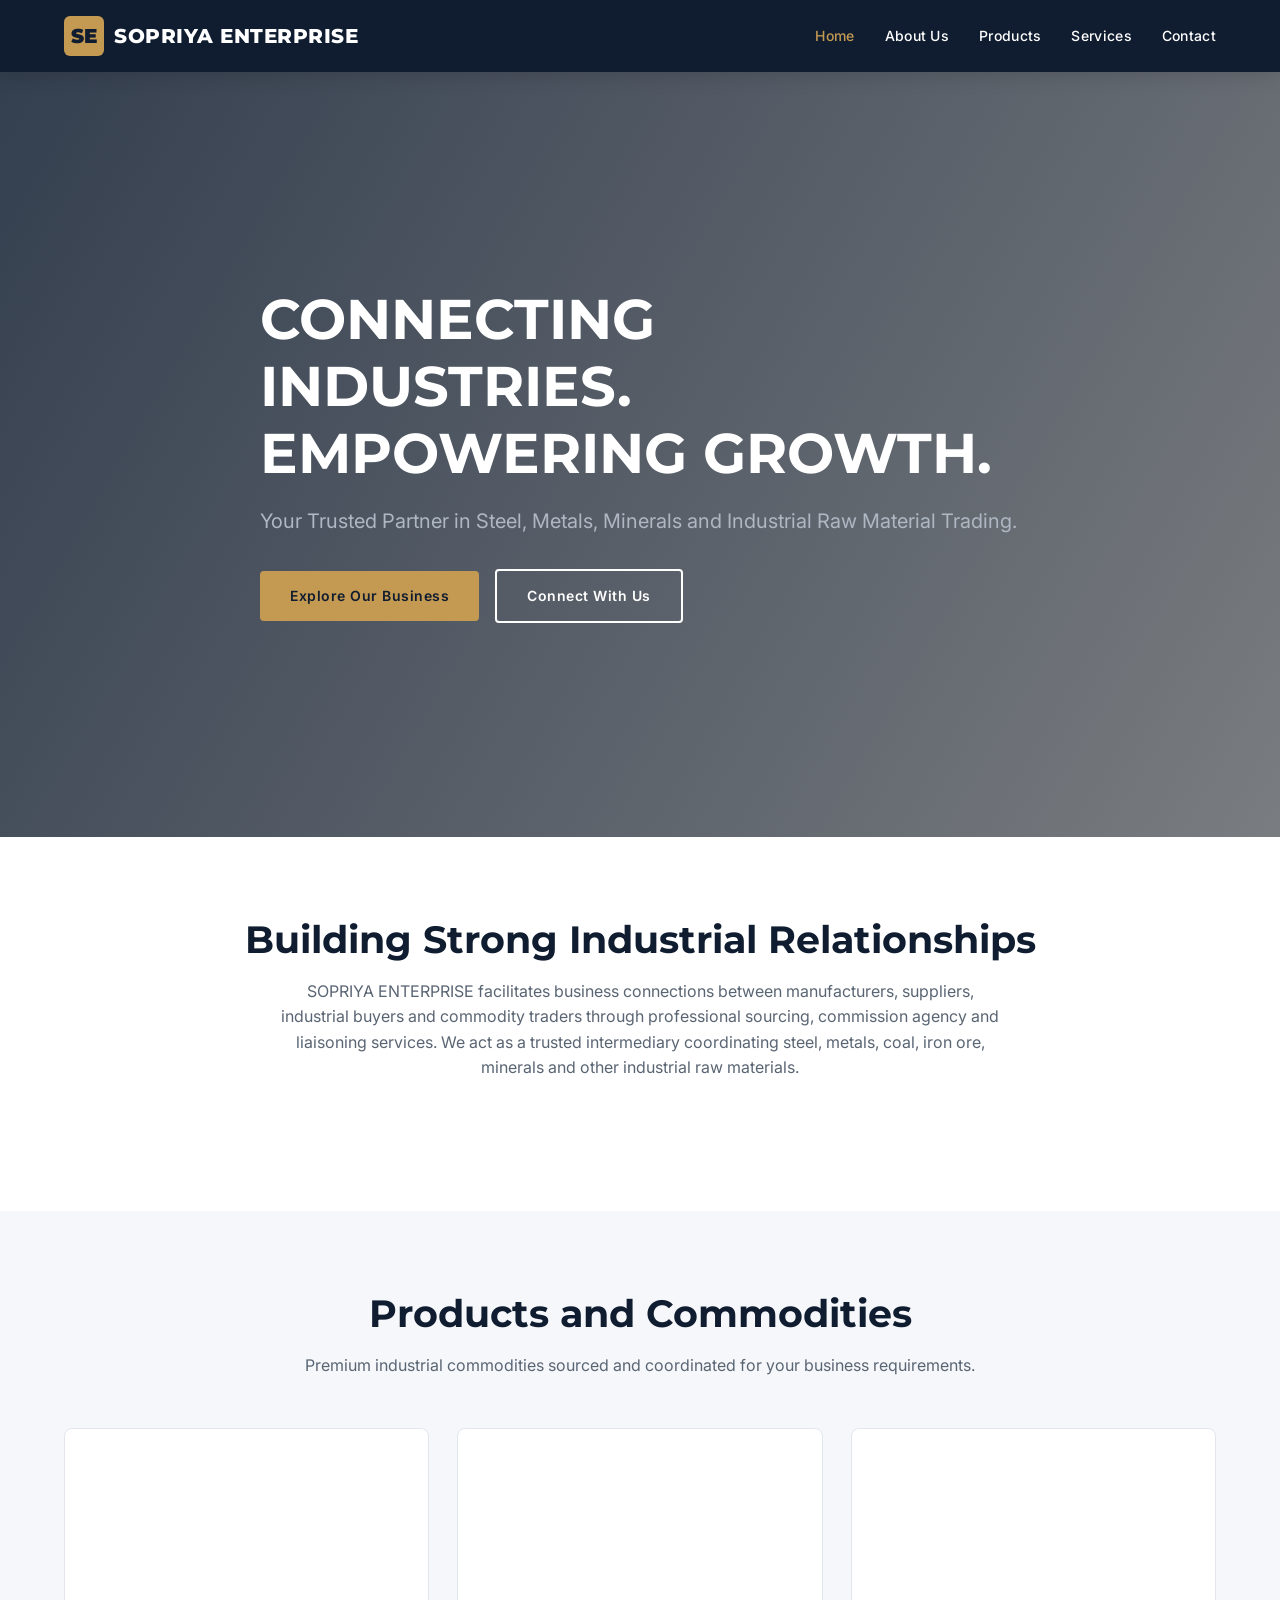
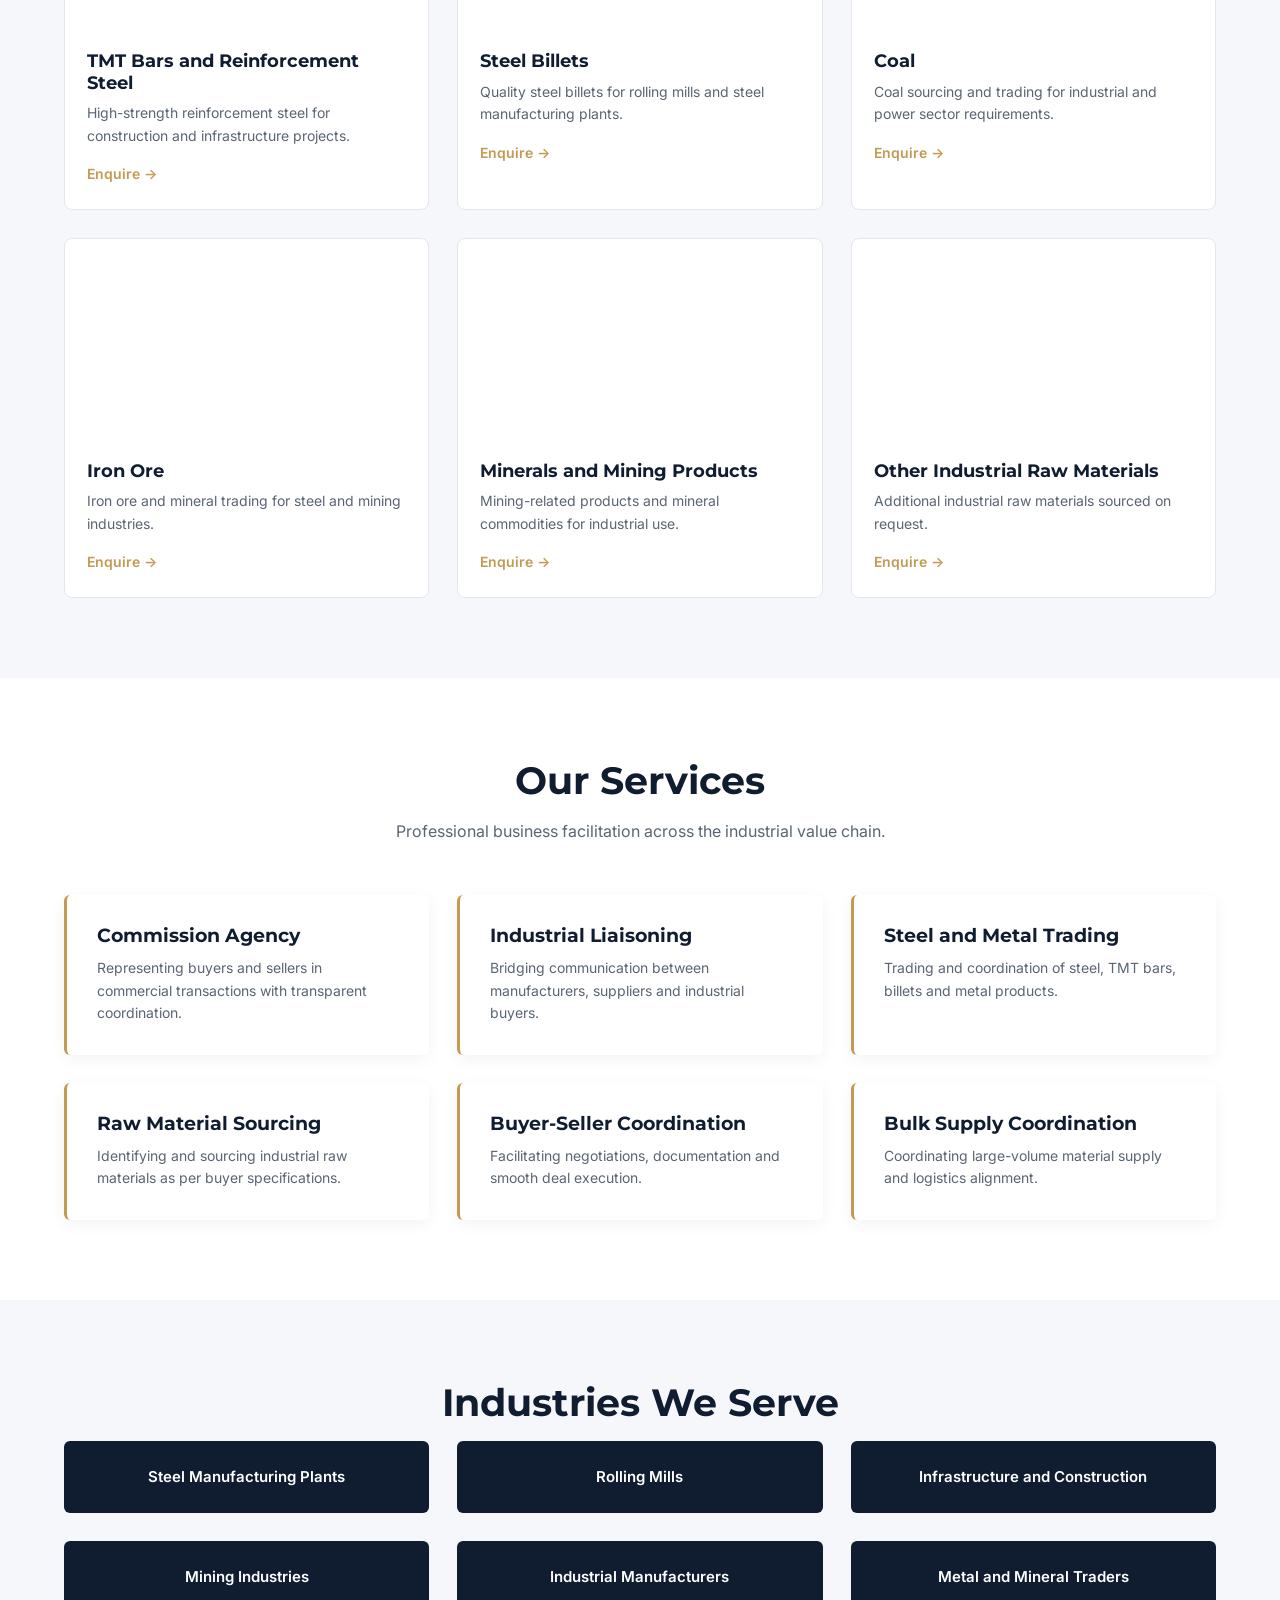
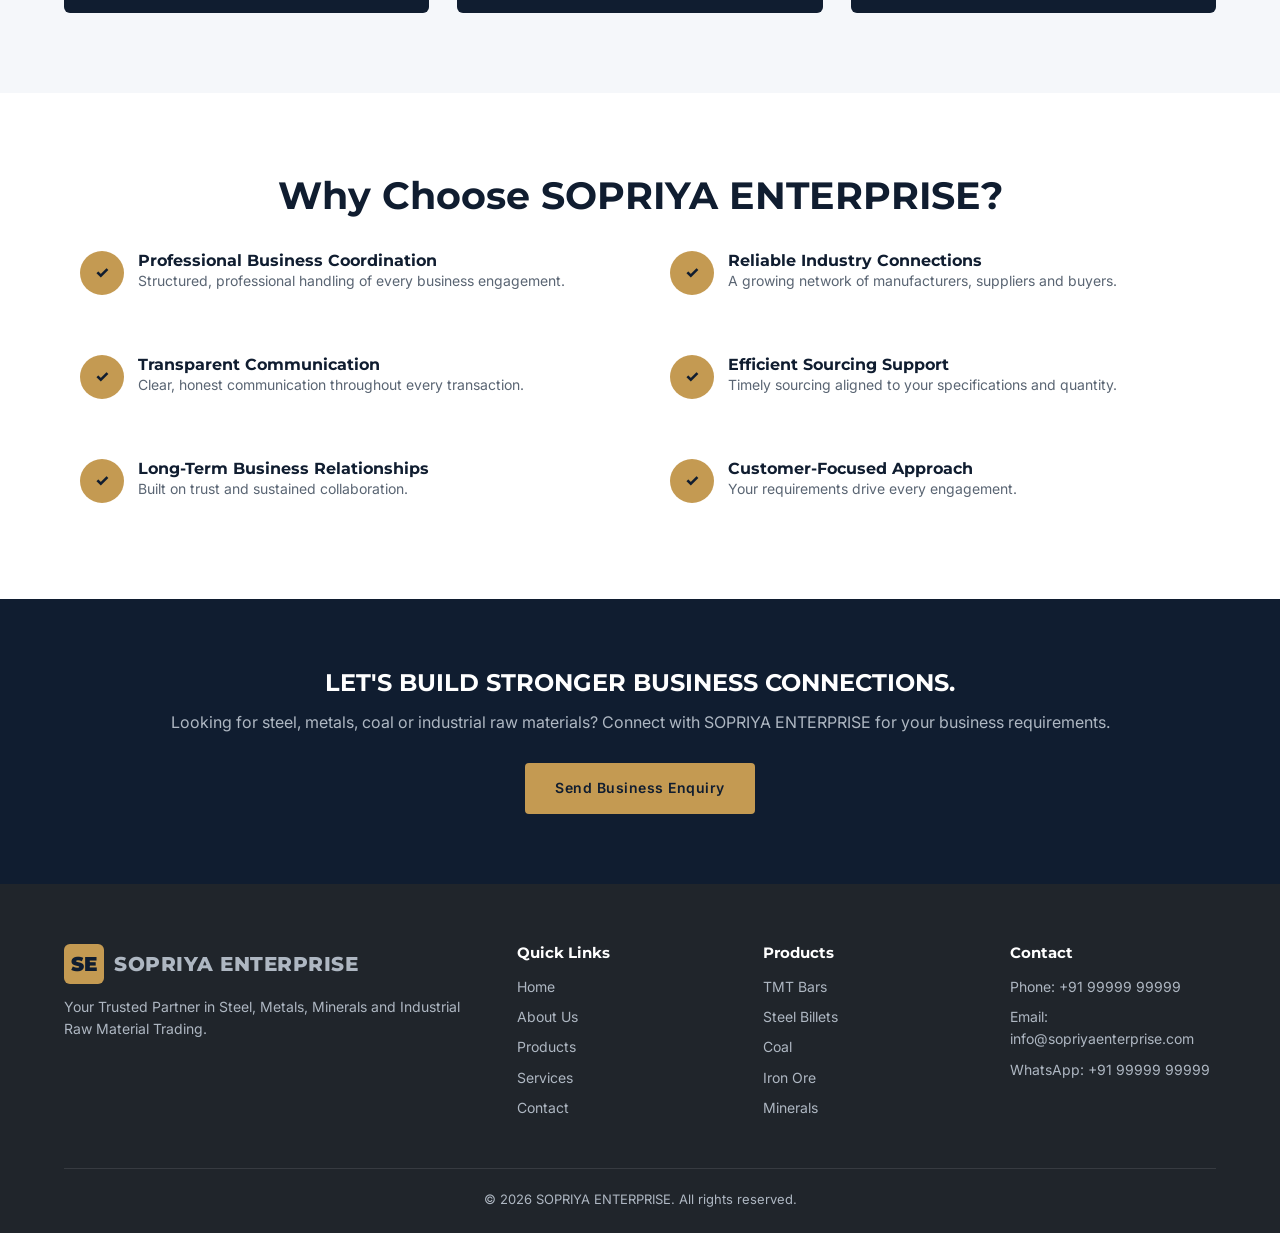
<file: index.html>
<!DOCTYPE html>
<html lang="en">
<head>
<meta charset="UTF-8">
<meta name="viewport" content="width=device-width,initial-scale=1.0">
<title>SOPRIYA ENTERPRISE | Steel, Metals, Minerals & Industrial Raw Material Trading</title>
<meta name="description" content="SOPRIYA ENTERPRISE is a professional industrial trading and liaisoning company connecting manufacturers, suppliers and buyers across steel, metals, coal, iron ore and minerals.">
<link rel="preconnect" href="https://fonts.googleapis.com"><link rel="preconnect" href="https://fonts.gstatic.com" crossorigin>
<link href="https://fonts.googleapis.com/css2?family=Montserrat:wght@600;700;800&family=Inter:wght@400;500;600&display=swap" rel="stylesheet">
<link rel="stylesheet" href="css/styles.css">
</head>
<body>
<nav class="navbar"><div class="container">
  <a href="index.html" class="logo"><span class="logo-mark">SE</span>SOPRIYA ENTERPRISE</a>
  <button class="hamburger" aria-label="Menu">☰</button>
  <ul class="nav-links">
    <li><a href="index.html">Home</a></li>
    <li><a href="about.html">About Us</a></li>
    <li><a href="products.html">Products</a></li>
    <li><a href="services.html">Services</a></li>
    <li><a href="contact.html">Contact</a></li>
  </ul>
</div></nav>

<section class="hero">
  <div class="hero-bg"></div><div class="hero-overlay"></div>
  <div class="container"><div class="hero-content">
    <h1>CONNECTING INDUSTRIES. EMPOWERING GROWTH.</h1>
    <p>Your Trusted Partner in Steel, Metals, Minerals and Industrial Raw Material Trading.</p>
    <a href="products.html" class="btn btn-primary">Explore Our Business</a>
    <a href="contact.html" class="btn btn-outline">Connect With Us</a>
  </div></div>
</section>

<section>
  <div class="container">
    <h2 class="section-title">Building Strong Industrial Relationships</h2>
    <p class="section-sub">SOPRIYA ENTERPRISE facilitates business connections between manufacturers, suppliers, industrial buyers and commodity traders through professional sourcing, commission agency and liaisoning services. We act as a trusted intermediary coordinating steel, metals, coal, iron ore, minerals and other industrial raw materials.</p>
  </div>
</section>

<section class="bg-light">
  <div class="container">
    <h2 class="section-title">Products and Commodities</h2>
    <p class="section-sub">Premium industrial commodities sourced and coordinated for your business requirements.</p>
    <div class="grid grid-3">
      <div class="card fade-in"><div class="card-img" style="background-image:url('https://images.unsplash.com/photo-1504917595217-d4dc5ebe6122?auto=format&fit=crop&w=800&q=80')"></div><div class="card-body"><h3>TMT Bars and Reinforcement Steel</h3><p>High-strength reinforcement steel for construction and infrastructure projects.</p><a href="contact.html" class="card-link">Enquire →</a></div></div>
      <div class="card fade-in"><div class="card-img" style="background-image:url('https://images.unsplash.com/photo-1581094794329-c8112a89af12?auto=format&fit=crop&w=800&q=80')"></div><div class="card-body"><h3>Steel Billets</h3><p>Quality steel billets for rolling mills and steel manufacturing plants.</p><a href="contact.html" class="card-link">Enquire →</a></div></div>
      <div class="card fade-in"><div class="card-img" style="background-image:url('https://images.unsplash.com/photo-1518709268805-4e9042af2176?auto=format&fit=crop&w=800&q=80')"></div><div class="card-body"><h3>Coal</h3><p>Coal sourcing and trading for industrial and power sector requirements.</p><a href="contact.html" class="card-link">Enquire →</a></div></div>
      <div class="card fade-in"><div class="card-img" style="background-image:url('https://images.unsplash.com/photo-1578662996442-48f60103fc96?auto=format&fit=crop&w=800&q=80')"></div><div class="card-body"><h3>Iron Ore</h3><p>Iron ore and mineral trading for steel and mining industries.</p><a href="contact.html" class="card-link">Enquire →</a></div></div>
      <div class="card fade-in"><div class="card-img" style="background-image:url('https://images.unsplash.com/photo-1611273426858-450d8e3c9fce?auto=format&fit=crop&w=800&q=80')"></div><div class="card-body"><h3>Minerals and Mining Products</h3><p>Mining-related products and mineral commodities for industrial use.</p><a href="contact.html" class="card-link">Enquire →</a></div></div>
      <div class="card fade-in"><div class="card-img" style="background-image:url('https://images.unsplash.com/photo-1587293852726-70cdb56c2866?auto=format&fit=crop&w=800&q=80')"></div><div class="card-body"><h3>Other Industrial Raw Materials</h3><p>Additional industrial raw materials sourced on request.</p><a href="contact.html" class="card-link">Enquire →</a></div></div>
    </div>
  </div>
</section>

<section>
  <div class="container">
    <h2 class="section-title">Our Services</h2>
    <p class="section-sub">Professional business facilitation across the industrial value chain.</p>
    <div class="grid grid-3">
      <div class="service fade-in"><h3>Commission Agency</h3><p>Representing buyers and sellers in commercial transactions with transparent coordination.</p></div>
      <div class="service fade-in"><h3>Industrial Liaisoning</h3><p>Bridging communication between manufacturers, suppliers and industrial buyers.</p></div>
      <div class="service fade-in"><h3>Steel and Metal Trading</h3><p>Trading and coordination of steel, TMT bars, billets and metal products.</p></div>
      <div class="service fade-in"><h3>Raw Material Sourcing</h3><p>Identifying and sourcing industrial raw materials as per buyer specifications.</p></div>
      <div class="service fade-in"><h3>Buyer-Seller Coordination</h3><p>Facilitating negotiations, documentation and smooth deal execution.</p></div>
      <div class="service fade-in"><h3>Bulk Supply Coordination</h3><p>Coordinating large-volume material supply and logistics alignment.</p></div>
    </div>
  </div>
</section>

<section class="bg-light">
  <div class="container">
    <h2 class="section-title">Industries We Serve</h2>
    <div class="grid grid-3">
      <div class="industry fade-in">Steel Manufacturing Plants</div>
      <div class="industry fade-in">Rolling Mills</div>
      <div class="industry fade-in">Infrastructure and Construction</div>
      <div class="industry fade-in">Mining Industries</div>
      <div class="industry fade-in">Industrial Manufacturers</div>
      <div class="industry fade-in">Metal and Mineral Traders</div>
    </div>
  </div>
</section>

<section>
  <div class="container">
    <h2 class="section-title">Why Choose SOPRIYA ENTERPRISE?</h2>
    <div class="grid grid-2">
      <div class="why-item fade-in"><div class="why-icon">✓</div><div><h4>Professional Business Coordination</h4><p style="color:var(--muted);font-size:14px">Structured, professional handling of every business engagement.</p></div></div>
      <div class="why-item fade-in"><div class="why-icon">✓</div><div><h4>Reliable Industry Connections</h4><p style="color:var(--muted);font-size:14px">A growing network of manufacturers, suppliers and buyers.</p></div></div>
      <div class="why-item fade-in"><div class="why-icon">✓</div><div><h4>Transparent Communication</h4><p style="color:var(--muted);font-size:14px">Clear, honest communication throughout every transaction.</p></div></div>
      <div class="why-item fade-in"><div class="why-icon">✓</div><div><h4>Efficient Sourcing Support</h4><p style="color:var(--muted);font-size:14px">Timely sourcing aligned to your specifications and quantity.</p></div></div>
      <div class="why-item fade-in"><div class="why-icon">✓</div><div><h4>Long-Term Business Relationships</h4><p style="color:var(--muted);font-size:14px">Built on trust and sustained collaboration.</p></div></div>
      <div class="why-item fade-in"><div class="why-icon">✓</div><div><h4>Customer-Focused Approach</h4><p style="color:var(--muted);font-size:14px">Your requirements drive every engagement.</p></div></div>
    </div>
  </div>
</section>

<section class="cta">
  <div class="container">
    <h2>LET'S BUILD STRONGER BUSINESS CONNECTIONS.</h2>
    <p>Looking for steel, metals, coal or industrial raw materials? Connect with SOPRIYA ENTERPRISE for your business requirements.</p>
    <a href="contact.html" class="btn btn-primary">Send Business Enquiry</a>
  </div>
</section>

<footer>
  <div class="container">
    <div class="footer-grid">
      <div><div class="logo" style="margin-bottom:12px"><span class="logo-mark">SE</span>SOPRIYA ENTERPRISE</div><p style="font-size:14px">Your Trusted Partner in Steel, Metals, Minerals and Industrial Raw Material Trading.</p></div>
      <div><h4>Quick Links</h4><ul><li><a href="index.html">Home</a></li><li><a href="about.html">About Us</a></li><li><a href="products.html">Products</a></li><li><a href="services.html">Services</a></li><li><a href="contact.html">Contact</a></li></ul></div>
      <div><h4>Products</h4><ul><li>TMT Bars</li><li>Steel Billets</li><li>Coal</li><li>Iron Ore</li><li>Minerals</li></ul></div>
      <div><h4>Contact</h4><ul><li>Phone: +91 99999 99999</li><li>Email: info@sopriyaenterprise.com</li><li>WhatsApp: +91 99999 99999</li></ul></div>
    </div>
    <div class="footer-bottom">© 2026 SOPRIYA ENTERPRISE. All rights reserved.</div>
  </div>
</footer>
<script src="js/main.js"></script>
</body></html>
</file>
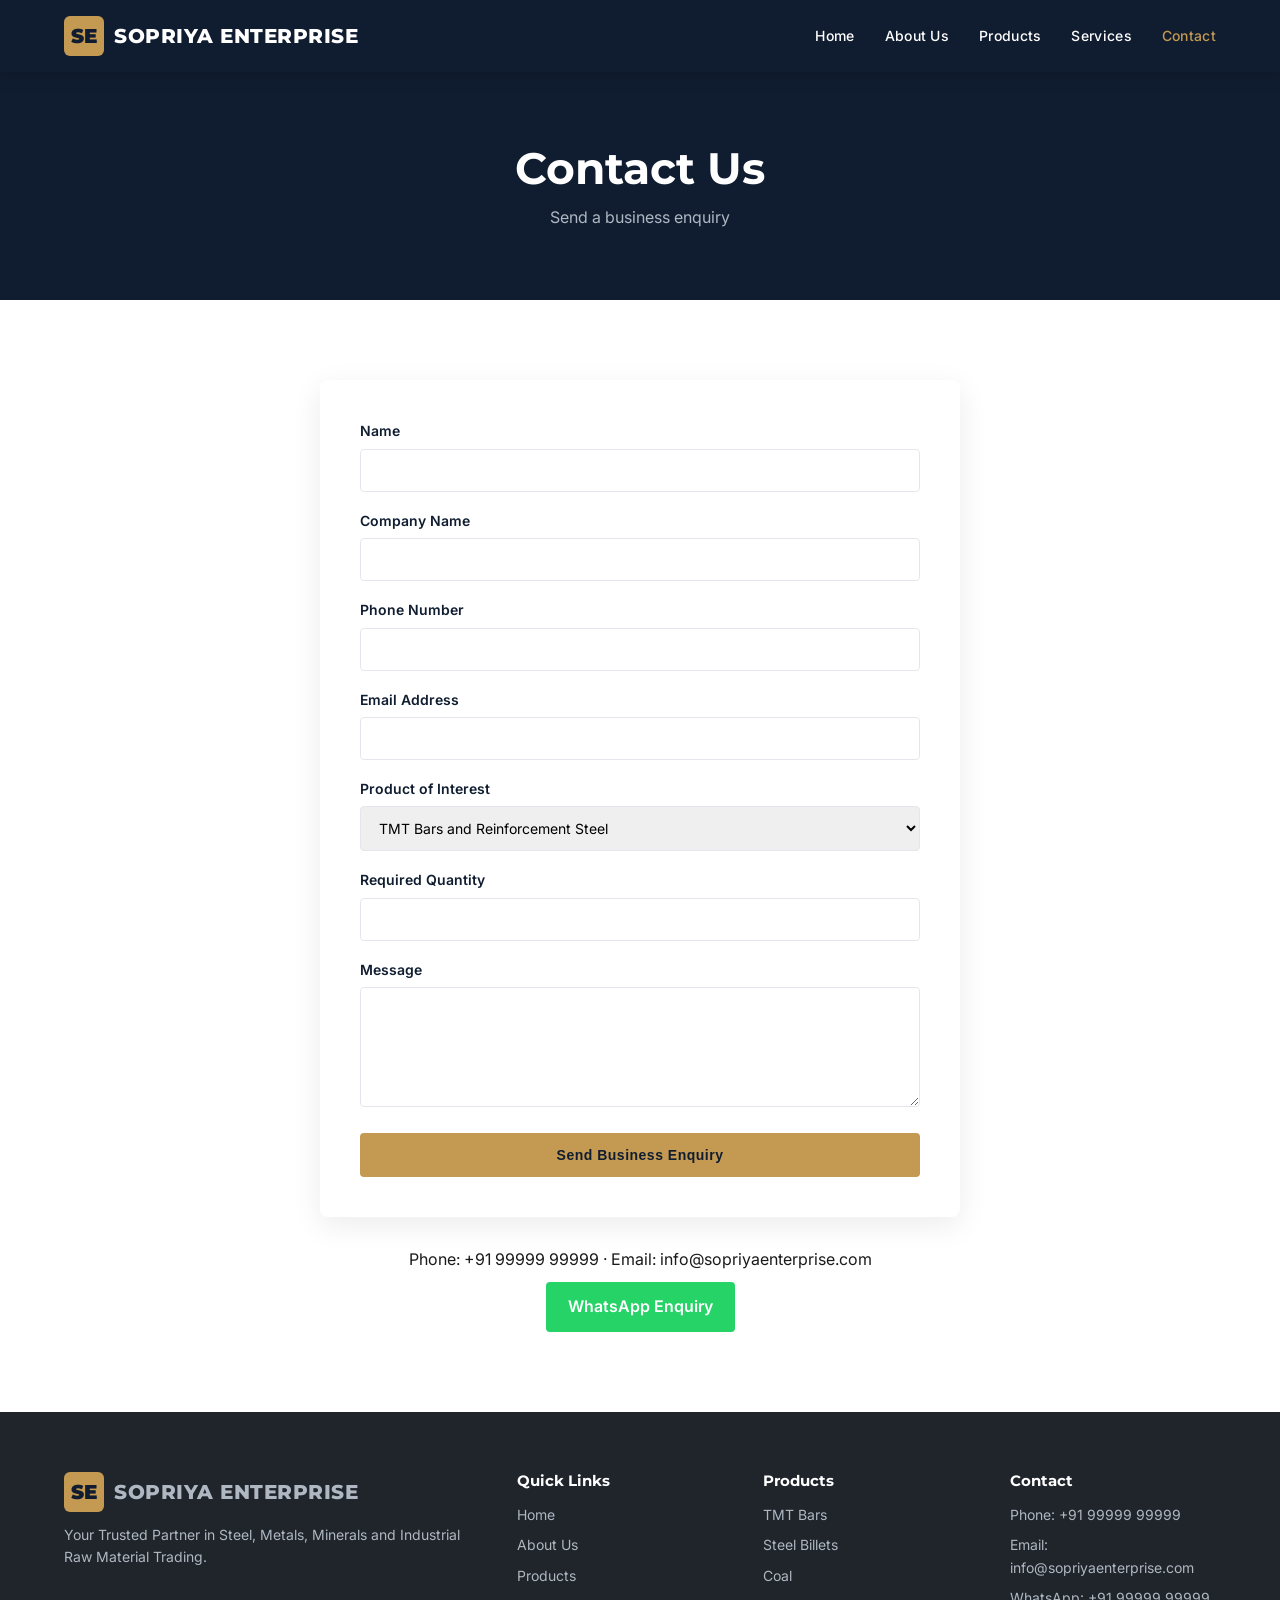
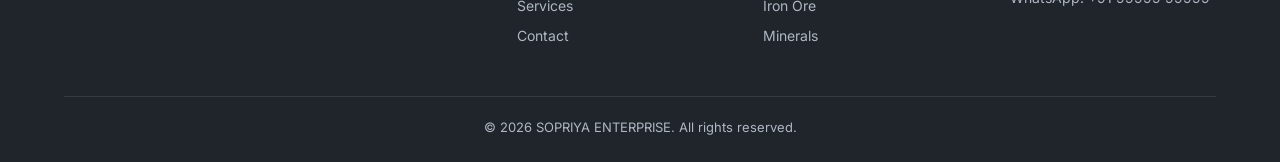
<file: contact.html>
<!DOCTYPE html><html lang="en"><head><meta charset="UTF-8"><meta name="viewport" content="width=device-width,initial-scale=1.0"><title>Contact | SOPRIYA ENTERPRISE</title><meta name="description" content="Send a business enquiry to SOPRIYA ENTERPRISE for steel, metals, coal and industrial raw materials."><link rel="preconnect" href="https://fonts.googleapis.com"><link rel="preconnect" href="https://fonts.gstatic.com" crossorigin><link href="https://fonts.googleapis.com/css2?family=Montserrat:wght@600;700;800&family=Inter:wght@400;500;600&display=swap" rel="stylesheet"><link rel="stylesheet" href="css/styles.css"></head><body>
<nav class="navbar"><div class="container"><a href="index.html" class="logo"><span class="logo-mark">SE</span>SOPRIYA ENTERPRISE</a><button class="hamburger">☰</button><ul class="nav-links"><li><a href="index.html">Home</a></li><li><a href="about.html">About Us</a></li><li><a href="products.html">Products</a></li><li><a href="services.html">Services</a></li><li><a href="contact.html">Contact</a></li></ul></div></nav>
<section class="page-hero"><div class="container"><h1>Contact Us</h1><p>Send a business enquiry</p></div></section>
<section><div class="container">
  <form class="form" id="enquiryForm">
    <input type="hidden" id="waNumber" value="919999999999">
    <div class="form-group"><label>Name</label><input name="name" required></div>
    <div class="form-group"><label>Company Name</label><input name="company"></div>
    <div class="form-group"><label>Phone Number</label><input name="phone" required></div>
    <div class="form-group"><label>Email Address</label><input type="email" name="email" required></div>
    <div class="form-group"><label>Product of Interest</label><select name="product"><option>TMT Bars and Reinforcement Steel</option><option>Steel Billets</option><option>Coal</option><option>Iron Ore</option><option>Minerals and Mining Products</option><option>Other Industrial Raw Materials</option></select></div>
    <div class="form-group"><label>Required Quantity</label><input name="quantity"></div>
    <div class="form-group"><label>Message</label><textarea name="message"></textarea></div>
    <button type="submit" class="btn btn-primary" style="width:100%">Send Business Enquiry</button>
  </form>
  <div style="text-align:center;margin-top:30px">
    <p>Phone: +91 99999 99999 · Email: info@sopriyaenterprise.com</p>
    <a class="whatsapp-btn" href="https://wa.me/919999999999" target="_blank">WhatsApp Enquiry</a>
  </div>
</div></section>
<footer><div class="container"><div class="footer-grid"><div><div class="logo" style="margin-bottom:12px"><span class="logo-mark">SE</span>SOPRIYA ENTERPRISE</div><p style="font-size:14px">Your Trusted Partner in Steel, Metals, Minerals and Industrial Raw Material Trading.</p></div><div><h4>Quick Links</h4><ul><li><a href="index.html">Home</a></li><li><a href="about.html">About Us</a></li><li><a href="products.html">Products</a></li><li><a href="services.html">Services</a></li><li><a href="contact.html">Contact</a></li></ul></div><div><h4>Products</h4><ul><li>TMT Bars</li><li>Steel Billets</li><li>Coal</li><li>Iron Ore</li><li>Minerals</li></ul></div><div><h4>Contact</h4><ul><li>Phone: +91 99999 99999</li><li>Email: info@sopriyaenterprise.com</li><li>WhatsApp: +91 99999 99999</li></ul></div></div><div class="footer-bottom">© 2026 SOPRIYA ENTERPRISE. All rights reserved.</div></div></footer>
<script src="js/main.js"></script></body></html>
</file>
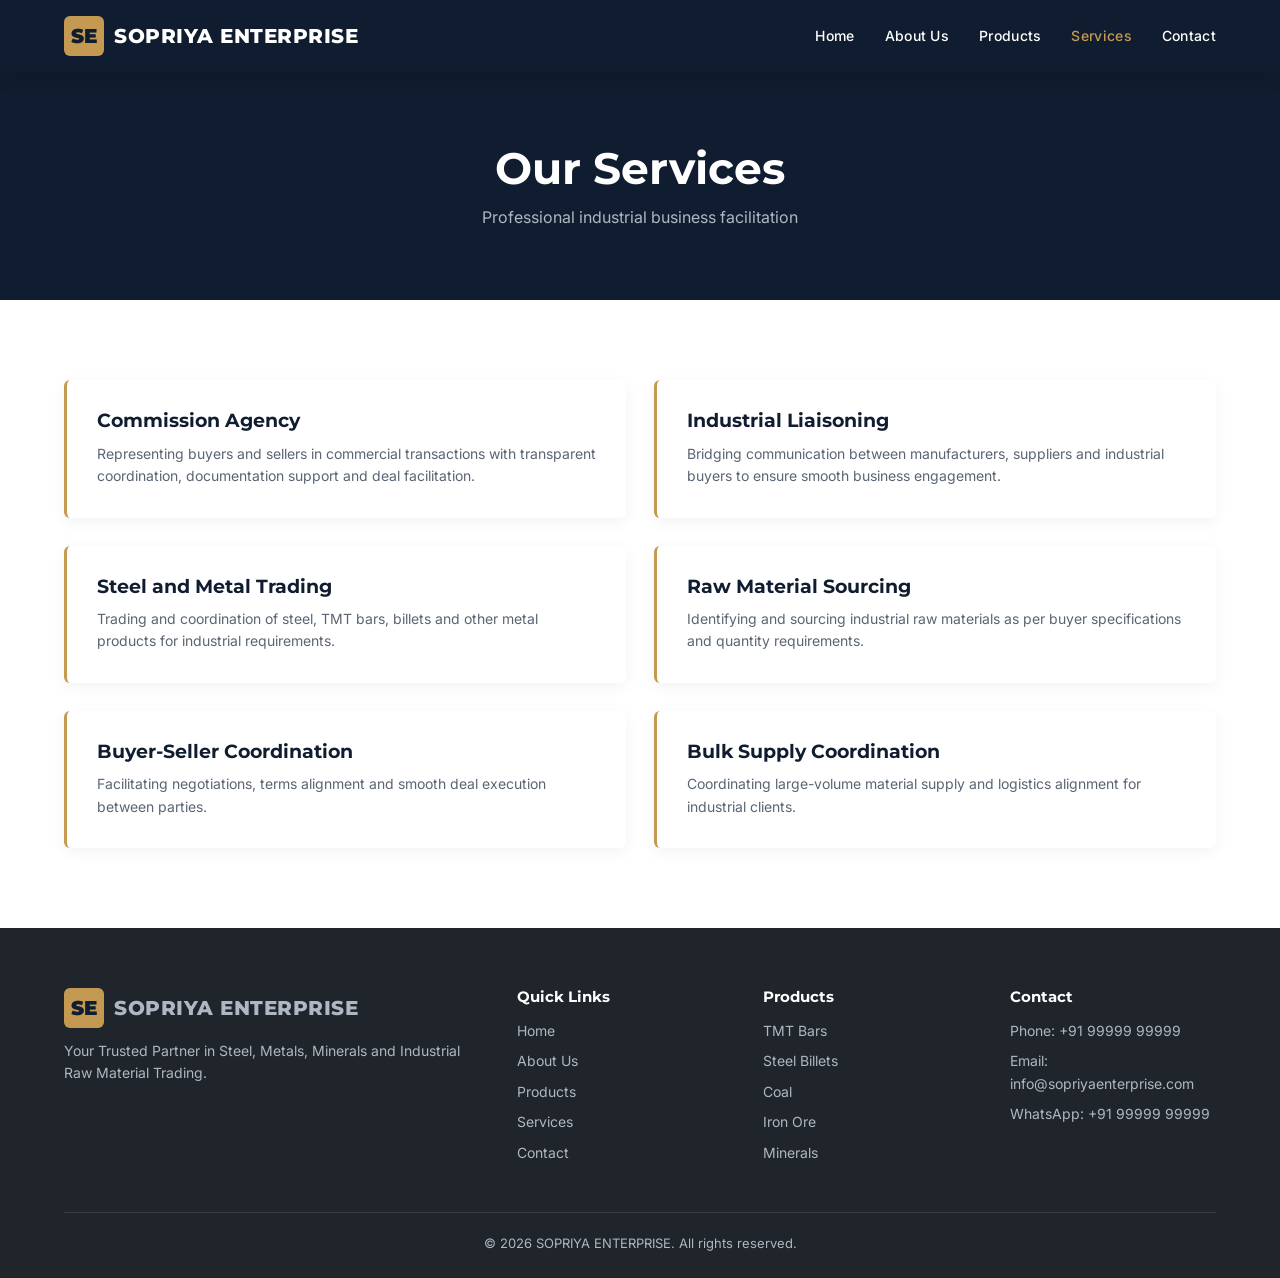
<file: services.html>
<!DOCTYPE html><html lang="en"><head><meta charset="UTF-8"><meta name="viewport" content="width=device-width,initial-scale=1.0"><title>Services | SOPRIYA ENTERPRISE</title><meta name="description" content="Commission agency, industrial liaisoning, sourcing and buyer-seller coordination services."><link rel="preconnect" href="https://fonts.googleapis.com"><link rel="preconnect" href="https://fonts.gstatic.com" crossorigin><link href="https://fonts.googleapis.com/css2?family=Montserrat:wght@600;700;800&family=Inter:wght@400;500;600&display=swap" rel="stylesheet"><link rel="stylesheet" href="css/styles.css"></head><body>
<nav class="navbar"><div class="container"><a href="index.html" class="logo"><span class="logo-mark">SE</span>SOPRIYA ENTERPRISE</a><button class="hamburger">☰</button><ul class="nav-links"><li><a href="index.html">Home</a></li><li><a href="about.html">About Us</a></li><li><a href="products.html">Products</a></li><li><a href="services.html">Services</a></li><li><a href="contact.html">Contact</a></li></ul></div></nav>
<section class="page-hero"><div class="container"><h1>Our Services</h1><p>Professional industrial business facilitation</p></div></section>
<section><div class="container"><div class="grid grid-2">
  <div class="service fade-in"><h3>Commission Agency</h3><p>Representing buyers and sellers in commercial transactions with transparent coordination, documentation support and deal facilitation.</p></div>
  <div class="service fade-in"><h3>Industrial Liaisoning</h3><p>Bridging communication between manufacturers, suppliers and industrial buyers to ensure smooth business engagement.</p></div>
  <div class="service fade-in"><h3>Steel and Metal Trading</h3><p>Trading and coordination of steel, TMT bars, billets and other metal products for industrial requirements.</p></div>
  <div class="service fade-in"><h3>Raw Material Sourcing</h3><p>Identifying and sourcing industrial raw materials as per buyer specifications and quantity requirements.</p></div>
  <div class="service fade-in"><h3>Buyer-Seller Coordination</h3><p>Facilitating negotiations, terms alignment and smooth deal execution between parties.</p></div>
  <div class="service fade-in"><h3>Bulk Supply Coordination</h3><p>Coordinating large-volume material supply and logistics alignment for industrial clients.</p></div>
</div></div></section>
<footer><div class="container"><div class="footer-grid"><div><div class="logo" style="margin-bottom:12px"><span class="logo-mark">SE</span>SOPRIYA ENTERPRISE</div><p style="font-size:14px">Your Trusted Partner in Steel, Metals, Minerals and Industrial Raw Material Trading.</p></div><div><h4>Quick Links</h4><ul><li><a href="index.html">Home</a></li><li><a href="about.html">About Us</a></li><li><a href="products.html">Products</a></li><li><a href="services.html">Services</a></li><li><a href="contact.html">Contact</a></li></ul></div><div><h4>Products</h4><ul><li>TMT Bars</li><li>Steel Billets</li><li>Coal</li><li>Iron Ore</li><li>Minerals</li></ul></div><div><h4>Contact</h4><ul><li>Phone: +91 99999 99999</li><li>Email: info@sopriyaenterprise.com</li><li>WhatsApp: +91 99999 99999</li></ul></div></div><div class="footer-bottom">© 2026 SOPRIYA ENTERPRISE. All rights reserved.</div></div></footer>
<script src="js/main.js"></script></body></html>
</file>
<file: css/styles.css>
:root{
--navy:#101D30;
--charcoal:#20252B;
--silver:#AEB7C2;
--gold:#C49A52;
--white:#FFFFFF;
--bg:#F5F7FA;
--text:#1a1a1a;
--muted:#5a6573;
--border:#e3e7ed;
}
*{box-sizing:border-box;margin:0;padding:0}
html{scroll-behavior:smooth}
body{font-family:'Inter',-apple-system,BlinkMacSystemFont,'Segoe UI',Roboto,sans-serif;color:var(--text);background:var(--white);line-height:1.6}
h1,h2,h3,h4{font-family:'Montserrat',sans-serif;font-weight:700;color:var(--navy);line-height:1.2}
a{text-decoration:none;color:inherit}
img{max-width:100%;display:block}
.container{max-width:1200px;margin:0 auto;padding:0 24px}

/* NAV */
.navbar{position:sticky;top:0;z-index:1000;background:var(--navy);color:var(--white);box-shadow:0 2px 20px rgba(0,0,0,.15)}
.navbar .container{display:flex;align-items:center;justify-content:space-between;height:72px}
.logo{display:flex;align-items:center;gap:10px;font-family:'Montserrat';font-weight:800;font-size:20px;letter-spacing:.5px}
.logo-mark{width:40px;height:40px;background:var(--gold);display:flex;align-items:center;justify-content:center;color:var(--navy);font-weight:900;border-radius:6px}
.nav-links{display:flex;gap:30px;list-style:none}
.nav-links a{color:var(--white);font-size:14px;font-weight:500;letter-spacing:.3px;transition:color .2s}
.nav-links a:hover,.nav-links a.active{color:var(--gold)}
.hamburger{display:none;background:none;border:none;color:var(--white);font-size:26px;cursor:pointer}
@media(max-width:768px){
  .hamburger{display:block}
  .nav-links{position:absolute;top:72px;left:0;right:0;background:var(--navy);flex-direction:column;padding:20px 24px;gap:16px;display:none}
  .nav-links.open{display:flex}
}

/* HERO */
.hero{position:relative;height:85vh;min-height:520px;display:flex;align-items:center;color:var(--white);overflow:hidden}
.hero-bg{position:absolute;inset:0;background:url('https://images.unsplash.com/photo-1565043589220-1f3624e40a66?auto=format&fit=crop&w=1920&q=80') center/cover no-repeat}
.hero-overlay{position:absolute;inset:0;background:linear-gradient(120deg,rgba(16,29,48,.85) 0%,rgba(32,37,43,.6) 100%)}
.hero-content{position:relative;z-index:2;max-width:760px}
.hero h1{color:var(--white);font-size:clamp(32px,5vw,56px);margin-bottom:18px}
.hero p{font-size:clamp(16px,2vw,20px);color:var(--silver);margin-bottom:32px}
.btn{display:inline-block;padding:14px 30px;border-radius:4px;font-weight:600;font-size:14px;letter-spacing:.5px;transition:all .25s;cursor:pointer;border:none}
.btn-primary{background:var(--gold);color:var(--navy)}
.btn-primary:hover{background:#d4a962;transform:translateY(-2px)}
.btn-outline{background:transparent;color:var(--white);border:2px solid var(--white);margin-left:12px}
.btn-outline:hover{background:var(--white);color:var(--navy)}
@media(max-width:600px){.btn-outline{margin-left:0;margin-top:12px}}

/* SECTIONS */
section{padding:80px 0}
.section-title{text-align:center;margin-bottom:16px;font-size:clamp(26px,3vw,38px)}
.section-sub{text-align:center;color:var(--muted);max-width:720px;margin:0 auto 50px;font-size:16px}
.bg-light{background:var(--bg)}

/* CARDS */
.grid{display:grid;gap:28px}
.grid-3{grid-template-columns:repeat(3,1fr)}
.grid-2{grid-template-columns:repeat(2,1fr)}
.grid-4{grid-template-columns:repeat(4,1fr)}
@media(max-width:900px){.grid-3,.grid-4{grid-template-columns:repeat(2,1fr)}}
@media(max-width:600px){.grid-2,.grid-3,.grid-4{grid-template-columns:1fr}}

.card{background:var(--white);border:1px solid var(--border);border-radius:8px;overflow:hidden;transition:transform .25s,box-shadow .25s}
.card:hover{transform:translateY(-6px);box-shadow:0 12px 30px rgba(16,29,48,.12)}
.card-img{height:200px;background-size:cover;background-position:center}
.card-body{padding:22px}
.card-body h3{font-size:18px;margin-bottom:8px}
.card-body p{color:var(--muted);font-size:14px;margin-bottom:14px}
.card-link{color:var(--gold);font-weight:600;font-size:14px}

/* SERVICES */
.service{padding:30px;border-left:3px solid var(--gold);background:var(--white);border-radius:6px;box-shadow:0 4px 16px rgba(0,0,0,.05)}
.service h3{margin-bottom:10px}
.service p{color:var(--muted);font-size:14px}

/* INDUSTRIES */
.industry{background:var(--navy);color:var(--white);padding:24px;border-radius:6px;text-align:center;font-weight:600;font-size:15px}
.industry:hover{background:var(--gold);color:var(--navy)}

/* WHY */
.why-item{display:flex;gap:14px;align-items:flex-start;padding:16px}
.why-icon{width:44px;height:44px;border-radius:50%;background:var(--gold);color:var(--navy);display:flex;align-items:center;justify-content:center;font-weight:800;flex-shrink:0}

/* CTA */
.cta{background:var(--navy);color:var(--white);text-align:center;padding:70px 0}
.cta h2{color:var(--white);margin-bottom:12px}
.cta p{color:var(--silver);margin-bottom:28px}

/* FOOTER */
footer{background:var(--charcoal);color:var(--silver);padding:60px 0 24px}
.footer-grid{display:grid;grid-template-columns:2fr 1fr 1fr 1fr;gap:40px;margin-bottom:40px}
@media(max-width:768px){.footer-grid{grid-template-columns:1fr 1fr}}
@media(max-width:480px){.footer-grid{grid-template-columns:1fr}}
footer h4{color:var(--white);margin-bottom:14px;font-size:15px}
footer ul{list-style:none}
footer li{margin-bottom:8px;font-size:14px}
footer a:hover{color:var(--gold)}
.footer-bottom{border-top:1px solid rgba(255,255,255,.1);padding-top:20px;text-align:center;font-size:13px}

/* PAGE HERO */
.page-hero{background:var(--navy);color:var(--white);padding:70px 0;text-align:center}
.page-hero h1{color:var(--white);font-size:clamp(28px,4vw,44px)}
.page-hero p{color:var(--silver);margin-top:10px}

/* FORM */
.form{max-width:640px;margin:0 auto;background:var(--white);padding:40px;border-radius:8px;box-shadow:0 8px 30px rgba(0,0,0,.08)}
.form-group{margin-bottom:18px}
.form-group label{display:block;font-size:14px;font-weight:600;color:var(--navy);margin-bottom:6px}
.form-group input,.form-group select,.form-group textarea{width:100%;padding:12px 14px;border:1px solid var(--border);border-radius:4px;font-size:14px;font-family:inherit}
.form-group input:focus,.form-group select:focus,.form-group textarea:focus{outline:none;border-color:var(--gold)}
.form-group textarea{min-height:120px;resize:vertical}
.whatsapp-btn{display:inline-flex;align-items:center;gap:8px;background:#25D366;color:#fff;padding:12px 22px;border-radius:4px;font-weight:600;margin-top:10px}

/* ABOUT */
.philosophy{background:var(--bg);padding:40px;border-radius:8px;margin-bottom:24px}
.philosophy h3{margin-bottom:10px}

/* PRODUCT DETAIL */
.prod-detail{display:grid;grid-template-columns:1fr 1fr;gap:40px;align-items:center;margin-bottom:60px}
.prod-detail img{border-radius:8px;box-shadow:0 8px 24px rgba(0,0,0,.1)}
@media(max-width:768px){.prod-detail{grid-template-columns:1fr}}

/* ANIMATIONS */
.fade-in{opacity:0;transform:translateY(20px);transition:opacity .6s ease,transform .6s ease}
.fade-in.visible{opacity:1;transform:none}
</file>
